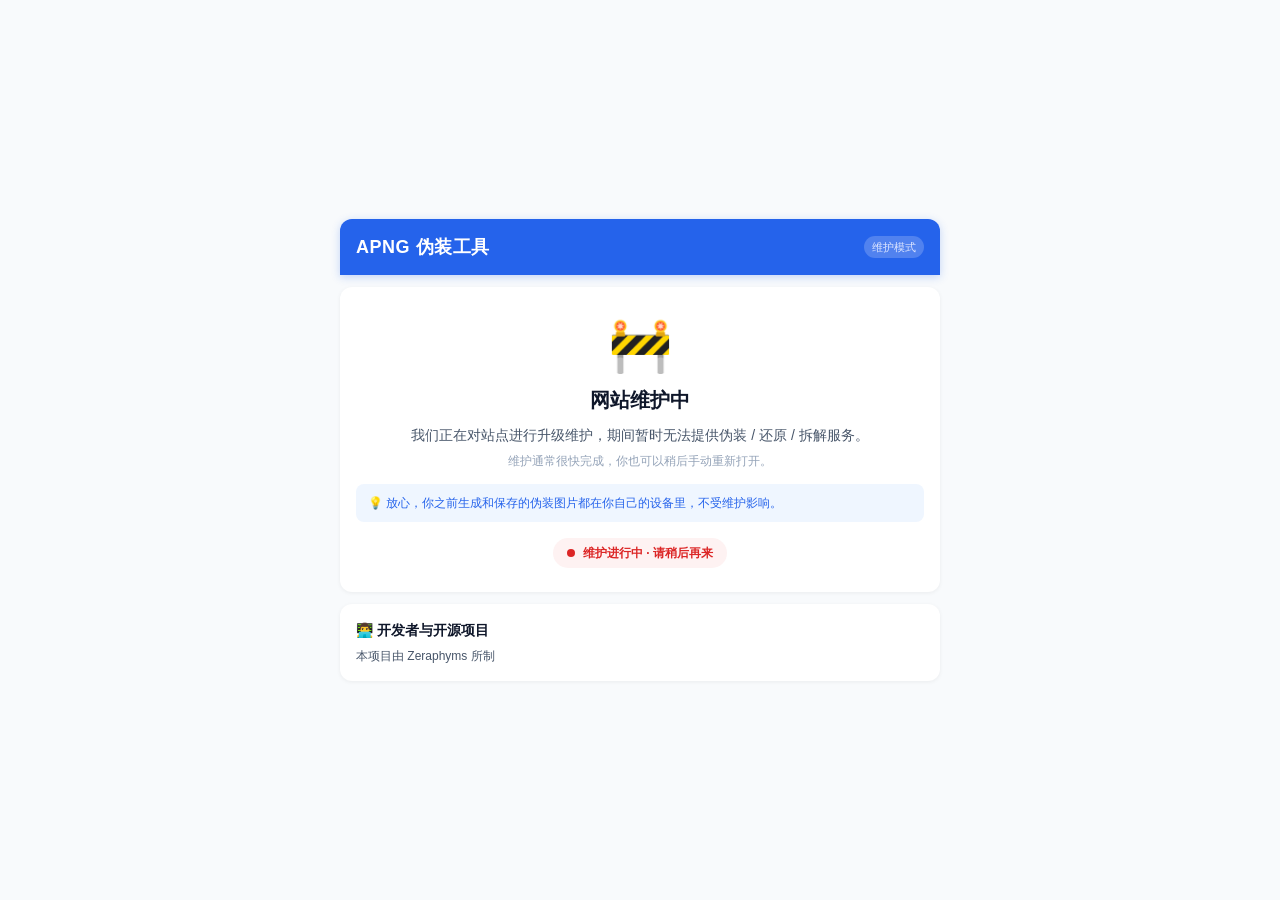
<file: web/maintenance.html>
<!DOCTYPE html>
<html lang="zh-CN">
<head>
  <meta charset="UTF-8">
  <meta name="viewport" content="width=device-width, initial-scale=1.0, maximum-scale=1.0, user-scalable=no">
  <meta name="robots" content="noindex, nofollow">
  <title>网站维护中 - APNG 伪装工具</title>
  <style>
    * {
      margin: 0;
      padding: 0;
      box-sizing: border-box;
      -webkit-tap-highlight-color: transparent;
    }

    body {
      font-family: -apple-system, BlinkMacSystemFont, "Segoe UI", Roboto, "Helvetica Neue", Arial, sans-serif;
      background-color: #F8FAFC;
      color: #0F172A;
      line-height: 1.5;
      font-size: 14px;
      min-height: 100vh;
      display: flex;
      align-items: center;
      justify-content: center;
      padding: 16px;
    }

    .app-container {
      width: 100%;
      max-width: 600px;
    }

    /* 顶部导航栏 (与原站一致) */
    .app-header {
      height: 56px;
      background: #2563EB;
      color: #FFFFFF;
      display: flex;
      align-items: center;
      justify-content: space-between;
      padding: 0 16px;
      border-radius: 12px 12px 0 0;
      box-shadow: 0 2px 8px rgba(37, 99, 235, 0.25);
    }

    .app-title {
      font-size: 18px;
      font-weight: 700;
      letter-spacing: 0.5px;
    }

    .app-badge {
      font-size: 11px;
      background: rgba(255, 255, 255, 0.2);
      padding: 3px 8px;
      border-radius: 12px;
      color: #E0E7FF;
    }

    /* 卡片 (与原站 card 风格一致) */
    .card {
      background: #FFFFFF;
      border-radius: 12px;
      padding: 16px;
      margin-top: 12px;
      box-shadow: 0 1px 4px rgba(0, 0, 0, 0.06);
    }

    .maintenance-card {
      text-align: center;
      padding: 32px 16px 24px;
    }

    .maintenance-icon {
      font-size: 52px;
      line-height: 1;
      cursor: pointer;
      user-select: none;
      animation: bounce 2s ease-in-out infinite;
    }

    @keyframes bounce {
      0%, 100% { transform: translateY(0); }
      50% { transform: translateY(-6px); }
    }

    .maintenance-title {
      font-size: 20px;
      font-weight: 700;
      margin-top: 14px;
      color: #0F172A;
    }

    .maintenance-desc {
      margin-top: 10px;
      color: #475569;
    }

    .maintenance-sub {
      margin-top: 6px;
      font-size: 12px;
      color: #94A3B8;
    }

    .maintenance-note {
      margin-top: 14px;
      background: #EFF6FF;
      border-radius: 8px;
      padding: 10px 12px;
      font-size: 12px;
      color: #2563EB;
      text-align: left;
    }

    /* 状态指示 */
    .status-row {
      margin-top: 16px;
      display: inline-flex;
      align-items: center;
      gap: 8px;
      background: #FEF2F2;
      color: #DC2626;
      font-size: 12px;
      font-weight: 600;
      padding: 6px 14px;
      border-radius: 999px;
    }

    .status-dot {
      width: 8px;
      height: 8px;
      border-radius: 50%;
      background: #DC2626;
      animation: pulse 1.5s ease-in-out infinite;
    }

    @keyframes pulse {
      0%, 100% { opacity: 1; transform: scale(1); }
      50% { opacity: 0.4; transform: scale(0.8); }
    }

    .card-title {
      font-size: 14px;
      font-weight: 700;
    }

    .card-desc {
      margin-top: 6px;
      font-size: 12px;
      color: #475569;
      word-break: break-all;
    }

    .card-desc a {
      color: #2563EB;
      text-decoration: none;
    }

    /* 彩蛋:点击坦克图标后显示 */
    #easter-egg {
      display: none;
      margin-top: 12px;
      font-size: 12px;
      color: #94A3B8;
    }

    #easter-egg.show {
      display: block;
    }
  </style>
</head>
<body>

<div class="app-container">
  <header class="app-header">
    <div class="app-title">APNG 伪装工具</div>
    <div class="app-badge">维护模式</div>
  </header>

  <div class="card maintenance-card">
    <div class="maintenance-icon" id="tank-icon" title="点我一下试试">🚧</div>
    <div class="maintenance-title">网站维护中</div>
    <div class="maintenance-desc">我们正在对站点进行升级维护，期间暂时无法提供伪装 / 还原 / 拆解服务。</div>
    <div class="maintenance-sub">维护通常很快完成，你也可以稍后手动重新打开。</div>
    <div class="maintenance-note">💡 放心，你之前生成和保存的伪装图片都在你自己的设备里，不受维护影响。</div>
    <div class="status-row"><span class="status-dot"></span>维护进行中 · 请稍后再来</div>
    <div id="easter-egg">🛡️ 幻影坦克们已集体回库补给，恢复后会重新伪装上线！</div>
  </div>

  <div class="card">
    <div class="card-title">👨‍💻 开发者与开源项目</div>
    <div class="card-desc">
      本项目由 Zeraphyms 所制<br>
    </div>
  </div>
</div>

<script>
  document.getElementById('tank-icon').addEventListener('click', function () {
    document.getElementById('easter-egg').classList.add('show');
  });
</script>

</body>
</html>
</file>
